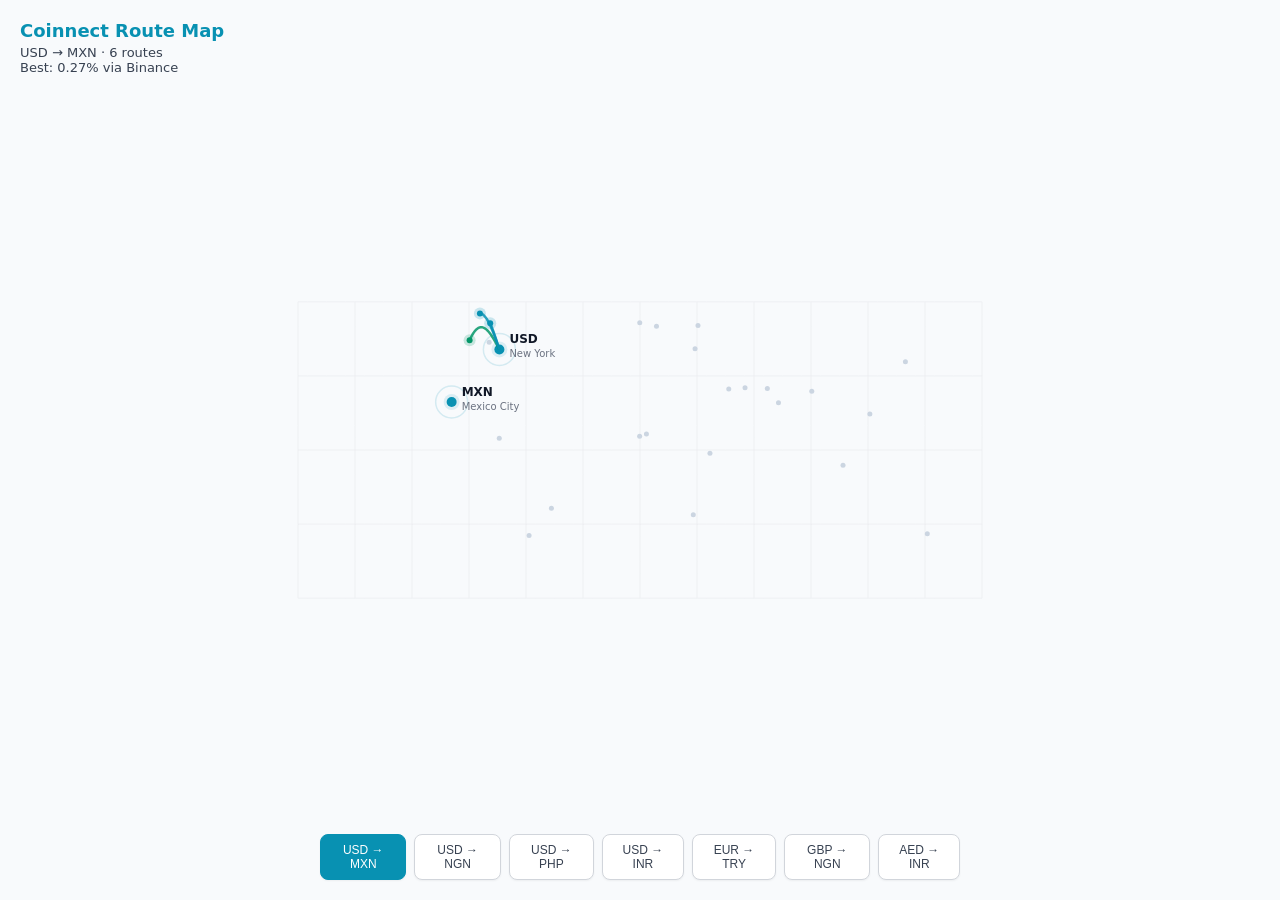
<file: experiments/route-globe.html>
<!DOCTYPE html>
<html lang="en">
<head>
  <meta charset="UTF-8">
  <meta name="viewport" content="width=device-width, initial-scale=1.0">
  <title>Coinnect — Route Visualization</title>
  <style>
    * { margin: 0; padding: 0; box-sizing: border-box; }
    body { background: #f8fafc; font-family: system-ui, sans-serif; overflow: hidden; }
    canvas { display: block; }
    #info {
      position: fixed; top: 20px; left: 20px; color: #374151;
      font-size: 13px; z-index: 10;
    }
    #info h1 { color: #0891b2; font-size: 18px; margin-bottom: 4px; }
    #controls {
      position: fixed; bottom: 20px; left: 50%; transform: translateX(-50%);
      display: flex; gap: 8px; z-index: 10;
    }
    #controls button {
      background: #fff; border: 1px solid #d1d5db; color: #374151;
      padding: 8px 16px; border-radius: 8px; cursor: pointer; font-size: 12px;
      box-shadow: 0 1px 2px rgba(0,0,0,0.05);
    }
    #controls button:hover { border-color: #0891b2; color: #0891b2; }
    #controls button.active { background: #0891b2; color: #fff; border-color: #0891b2; }
  </style>
</head>
<body>
<div id="info">
  <h1>Coinnect Route Map</h1>
  <p id="corridor">Loading...</p>
  <p id="stats"></p>
</div>
<div id="controls">
  <button class="active" onclick="setCorridor('USD','MXN',this)">USD → MXN</button>
  <button onclick="setCorridor('USD','NGN',this)">USD → NGN</button>
  <button onclick="setCorridor('USD','PHP',this)">USD → PHP</button>
  <button onclick="setCorridor('USD','INR',this)">USD → INR</button>
  <button onclick="setCorridor('EUR','TRY',this)">EUR → TRY</button>
  <button onclick="setCorridor('GBP','NGN',this)">GBP → NGN</button>
  <button onclick="setCorridor('AED','INR',this)">AED → INR</button>
</div>

<canvas id="globe"></canvas>

<script>
const canvas = document.getElementById('globe');
const ctx = canvas.getContext('2d');

const CITIES = {
  USD: { name: 'New York', lat: 40.71, lon: -74.01 },
  EUR: { name: 'Frankfurt', lat: 50.11, lon: 8.68 },
  GBP: { name: 'London', lat: 51.51, lon: -0.13 },
  MXN: { name: 'Mexico City', lat: 19.43, lon: -99.13 },
  BRL: { name: 'São Paulo', lat: -23.55, lon: -46.63 },
  ARS: { name: 'Buenos Aires', lat: -34.60, lon: -58.38 },
  COP: { name: 'Bogotá', lat: 4.71, lon: -74.07 },
  NGN: { name: 'Lagos', lat: 6.52, lon: 3.38 },
  KES: { name: 'Nairobi', lat: -1.29, lon: 36.82 },
  GHS: { name: 'Accra', lat: 5.56, lon: -0.19 },
  ZAR: { name: 'Johannesburg', lat: -26.20, lon: 28.05 },
  PHP: { name: 'Manila', lat: 14.60, lon: 120.98 },
  INR: { name: 'Mumbai', lat: 19.08, lon: 72.88 },
  PKR: { name: 'Karachi', lat: 24.86, lon: 67.01 },
  BDT: { name: 'Dhaka', lat: 23.81, lon: 90.41 },
  IDR: { name: 'Jakarta', lat: -6.21, lon: 106.85 },
  TRY: { name: 'Istanbul', lat: 41.01, lon: 28.98 },
  UAH: { name: 'Kyiv', lat: 50.45, lon: 30.52 },
  AED: { name: 'Dubai', lat: 25.20, lon: 55.27 },
  SAR: { name: 'Riyadh', lat: 24.69, lon: 46.72 },
  JPY: { name: 'Tokyo', lat: 35.68, lon: 139.69 },
  CAD: { name: 'Toronto', lat: 43.65, lon: -79.38 },
  AUD: { name: 'Sydney', lat: -33.87, lon: 151.21 },
};

// Fallback demo data when API is unavailable
const DEMO_ROUTES = {
  'USD-MXN': [
    { label:'Cheapest', cost:0.27, vias:'Binance', time:10, receive:8940 },
    { label:'Option 2', cost:1.0, vias:'Strike', time:5, receive:8875 },
    { label:'Option 3', cost:1.2, vias:'Global66', time:60, receive:8855 },
    { label:'Option 4', cost:2.3, vias:'Wise', time:60, receive:8759 },
    { label:'Option 5', cost:4.2, vias:'MoneyGram', time:30, receive:8589 },
    { label:'Option 6', cost:4.5, vias:'Western Union', time:30, receive:8562 },
  ],
  'USD-NGN': [
    { label:'Cheapest', cost:0.9, vias:'Yellow Card', time:50, receive:762000 },
    { label:'Option 2', cost:2.0, vias:'Sendwave', time:30, receive:755000 },
    { label:'Option 3', cost:3.5, vias:'Remitly', time:2880, receive:744000 },
    { label:'Option 4', cost:5.5, vias:'Western Union', time:2880, receive:730000 },
  ],
  'USD-PHP': [
    { label:'Cheapest', cost:0.5, vias:'Kraken → Coins.ph', time:30, receive:27850 },
    { label:'Option 2', cost:2.0, vias:'Remitly', time:1440, receive:27400 },
    { label:'Option 3', cost:4.5, vias:'Western Union', time:60, receive:26700 },
  ],
  'USD-INR': [
    { label:'Cheapest', cost:0.4, vias:'CoinDCX', time:15, receive:41700 },
    { label:'Option 2', cost:1.2, vias:'Wise', time:60, receive:41400 },
    { label:'Option 3', cost:3.8, vias:'Western Union', time:1440, receive:40300 },
  ],
  'EUR-TRY': [
    { label:'Cheapest', cost:0.3, vias:'BtcTurk', time:10, receive:37200 },
    { label:'Option 2', cost:1.5, vias:'TransferGo', time:60, receive:36700 },
    { label:'Option 3', cost:5.0, vias:'Western Union', time:30, receive:35100 },
  ],
  'GBP-NGN': [
    { label:'Cheapest', cost:1.0, vias:'Yellow Card', time:50, receive:970000 },
    { label:'Option 2', cost:3.4, vias:'WorldRemit', time:1440, receive:950000 },
    { label:'Option 3', cost:4.0, vias:'Western Union', time:1440, receive:940000 },
  ],
  'AED-INR': [
    { label:'Cheapest', cost:0.8, vias:'WazirX', time:15, receive:11300 },
    { label:'Option 2', cost:2.0, vias:'Wise', time:60, receive:11200 },
    { label:'Option 3', cost:4.5, vias:'Western Union', time:1440, receive:10900 },
  ],
};

let W, H, routes = [], animPhase = 0;
let currentFrom = 'USD', currentTo = 'MXN';

function resize() {
  W = canvas.width = window.innerWidth;
  H = canvas.height = window.innerHeight;
}
window.addEventListener('resize', resize);
resize();

function project(lat, lon) {
  const cx = W / 2, cy = H / 2;
  const scale = Math.min(W, H) * 0.38;
  const x = cx + (lon / 180) * scale;
  const y = cy - (lat / 90) * scale * 0.65;
  return [x, y];
}

function drawArc(x1, y1, x2, y2, height, color, alpha, lineWidth, progress) {
  ctx.beginPath();
  ctx.strokeStyle = color;
  ctx.globalAlpha = alpha;
  ctx.lineWidth = lineWidth;

  const steps = 80;
  const limit = Math.floor(steps * Math.min(progress, 1));
  for (let i = 0; i <= limit; i++) {
    const t = i / steps;
    const x = x1 + (x2 - x1) * t;
    const yBase = y1 + (y2 - y1) * t;
    const arc = -height * Math.sin(Math.PI * t);
    if (i === 0) ctx.moveTo(x, yBase + arc);
    else ctx.lineTo(x, yBase + arc);
  }
  ctx.stroke();
  ctx.globalAlpha = 1;

  // Moving dot
  if (progress > 0 && progress <= 1.2) {
    const t = Math.min(progress, 1);
    const x = x1 + (x2 - x1) * t;
    const yBase = y1 + (y2 - y1) * t;
    const arc = -height * Math.sin(Math.PI * t);

    // Glow
    ctx.beginPath();
    ctx.arc(x, yBase + arc, 6, 0, Math.PI * 2);
    ctx.fillStyle = color;
    ctx.globalAlpha = 0.2;
    ctx.fill();
    ctx.globalAlpha = 1;

    // Dot
    ctx.beginPath();
    ctx.arc(x, yBase + arc, 3, 0, Math.PI * 2);
    ctx.fillStyle = color;
    ctx.fill();
  }
}

function drawCity(lat, lon, name, currency, isEndpoint) {
  const [x, y] = project(lat, lon);

  if (isEndpoint) {
    // Pulse ring
    ctx.beginPath();
    ctx.arc(x, y, 14 + Math.sin(animPhase * 3) * 2, 0, Math.PI * 2);
    ctx.strokeStyle = '#0891b2';
    ctx.globalAlpha = 0.15;
    ctx.lineWidth = 1.5;
    ctx.stroke();
    ctx.globalAlpha = 1;

    ctx.beginPath();
    ctx.arc(x, y, 8, 0, Math.PI * 2);
    ctx.fillStyle = 'rgba(8, 145, 178, 0.12)';
    ctx.fill();
  }

  ctx.beginPath();
  ctx.arc(x, y, isEndpoint ? 5 : 2.5, 0, Math.PI * 2);
  ctx.fillStyle = isEndpoint ? '#0891b2' : '#cbd5e1';
  ctx.fill();

  if (isEndpoint) {
    ctx.font = 'bold 12px system-ui';
    ctx.fillStyle = '#111827';
    ctx.fillText(`${currency}`, x + 10, y - 6);
    ctx.font = '10px system-ui';
    ctx.fillStyle = '#6b7280';
    ctx.fillText(name, x + 10, y + 8);
  }
}

function drawWorld() {
  // Subtle grid
  ctx.strokeStyle = '#e5e7eb';
  ctx.lineWidth = 0.5;
  for (let lat = -60; lat <= 60; lat += 30) {
    ctx.beginPath();
    for (let lon = -180; lon <= 180; lon += 5) {
      const [x, y] = project(lat, lon);
      if (lon === -180) ctx.moveTo(x, y);
      else ctx.lineTo(x, y);
    }
    ctx.stroke();
  }
  for (let lon = -180; lon <= 180; lon += 30) {
    ctx.beginPath();
    for (let lat = -60; lat <= 60; lat += 5) {
      const [x, y] = project(lat, lon);
      if (lat === -60) ctx.moveTo(x, y);
      else ctx.lineTo(x, y);
    }
    ctx.stroke();
  }

  for (const [cur, city] of Object.entries(CITIES)) {
    const isEndpoint = cur === currentFrom || cur === currentTo;
    drawCity(city.lat, city.lon, city.name, cur, isEndpoint);
  }
}

function costColor(pct) {
  if (pct < 1) return '#059669';
  if (pct < 2) return '#0891b2';
  if (pct < 4) return '#d97706';
  return '#dc2626';
}

async function setCorridor(from, to, btn) {
  currentFrom = from;
  currentTo = to;
  animPhase = 0;

  document.querySelectorAll('#controls button').forEach(b => b.classList.remove('active'));
  if (btn) btn.classList.add('active');

  document.getElementById('corridor').textContent = `${from} → ${to} · Loading...`;

  // Try live API first, fallback to demo
  let apiRoutes = [];
  try {
    const r = await fetch(`https://coinnect.bot/v1/quote?from=${from}&to=${to}&amount=500`);
    const d = await r.json();
    apiRoutes = (d.routes || []).slice(0, 8).map((r, i) => ({
      label: r.label,
      cost: r.total_cost_pct,
      receive: r.they_receive,
      time: r.total_time_minutes,
      vias: r.steps.map(s => s.via).join(' → '),
      delay: i * 0.18,
    }));
  } catch(e) {
    console.log('API unavailable, using demo data');
  }

  if (!apiRoutes.length) {
    const demo = DEMO_ROUTES[`${from}-${to}`] || DEMO_ROUTES['USD-MXN'];
    apiRoutes = demo.map((r, i) => ({ ...r, delay: i * 0.18 }));
  }

  routes = apiRoutes;

  document.getElementById('corridor').textContent = `${from} → ${to} · ${routes.length} routes`;
  document.getElementById('stats').textContent = routes.length
    ? `Best: ${routes[0].cost.toFixed(2)}% via ${routes[0].vias}`
    : '';
}

function draw() {
  ctx.clearRect(0, 0, W, H);
  drawWorld();

  const fromCity = CITIES[currentFrom];
  const toCity = CITIES[currentTo];
  if (!fromCity || !toCity) { requestAnimationFrame(draw); return; }

  const [x1, y1] = project(fromCity.lat, fromCity.lon);
  const [x2, y2] = project(toCity.lat, toCity.lon);

  animPhase += 0.008;

  for (const route of routes) {
    const progress = Math.max(0, (animPhase - route.delay) * 1.2);
    if (progress <= 0) continue;

    const baseHeight = 40;
    const costHeight = route.cost * 20;
    const height = baseHeight + costHeight;

    const color = costColor(route.cost);
    const alpha = progress > 1 ? 0.5 : 0.85;
    const lw = progress > 1 ? 1.5 : 2.5;

    drawArc(x1, y1, x2, y2, height, color, alpha, lw, progress);

    // Label at peak
    if (progress > 1) {
      const peakX = (x1 + x2) / 2;
      const peakY = ((y1 + y2) / 2) - height;

      // Background pill
      const text = `${route.vias} · ${route.cost.toFixed(2)}%`;
      ctx.font = '10px system-ui';
      const tw = ctx.measureText(text).width;
      ctx.fillStyle = '#ffffff';
      ctx.globalAlpha = 0.85;
      ctx.beginPath();
      ctx.roundRect(peakX - 4, peakY - 10, tw + 12, 16, 4);
      ctx.fill();
      ctx.globalAlpha = 1;

      ctx.fillStyle = color;
      ctx.fillText(text, peakX + 2, peakY + 2);
    }
  }

  if (animPhase > 3.5) animPhase = 0;
  requestAnimationFrame(draw);
}

setCorridor('USD', 'MXN', document.querySelector('#controls button.active'));
draw();
</script>
</body>
</html>
</file>
